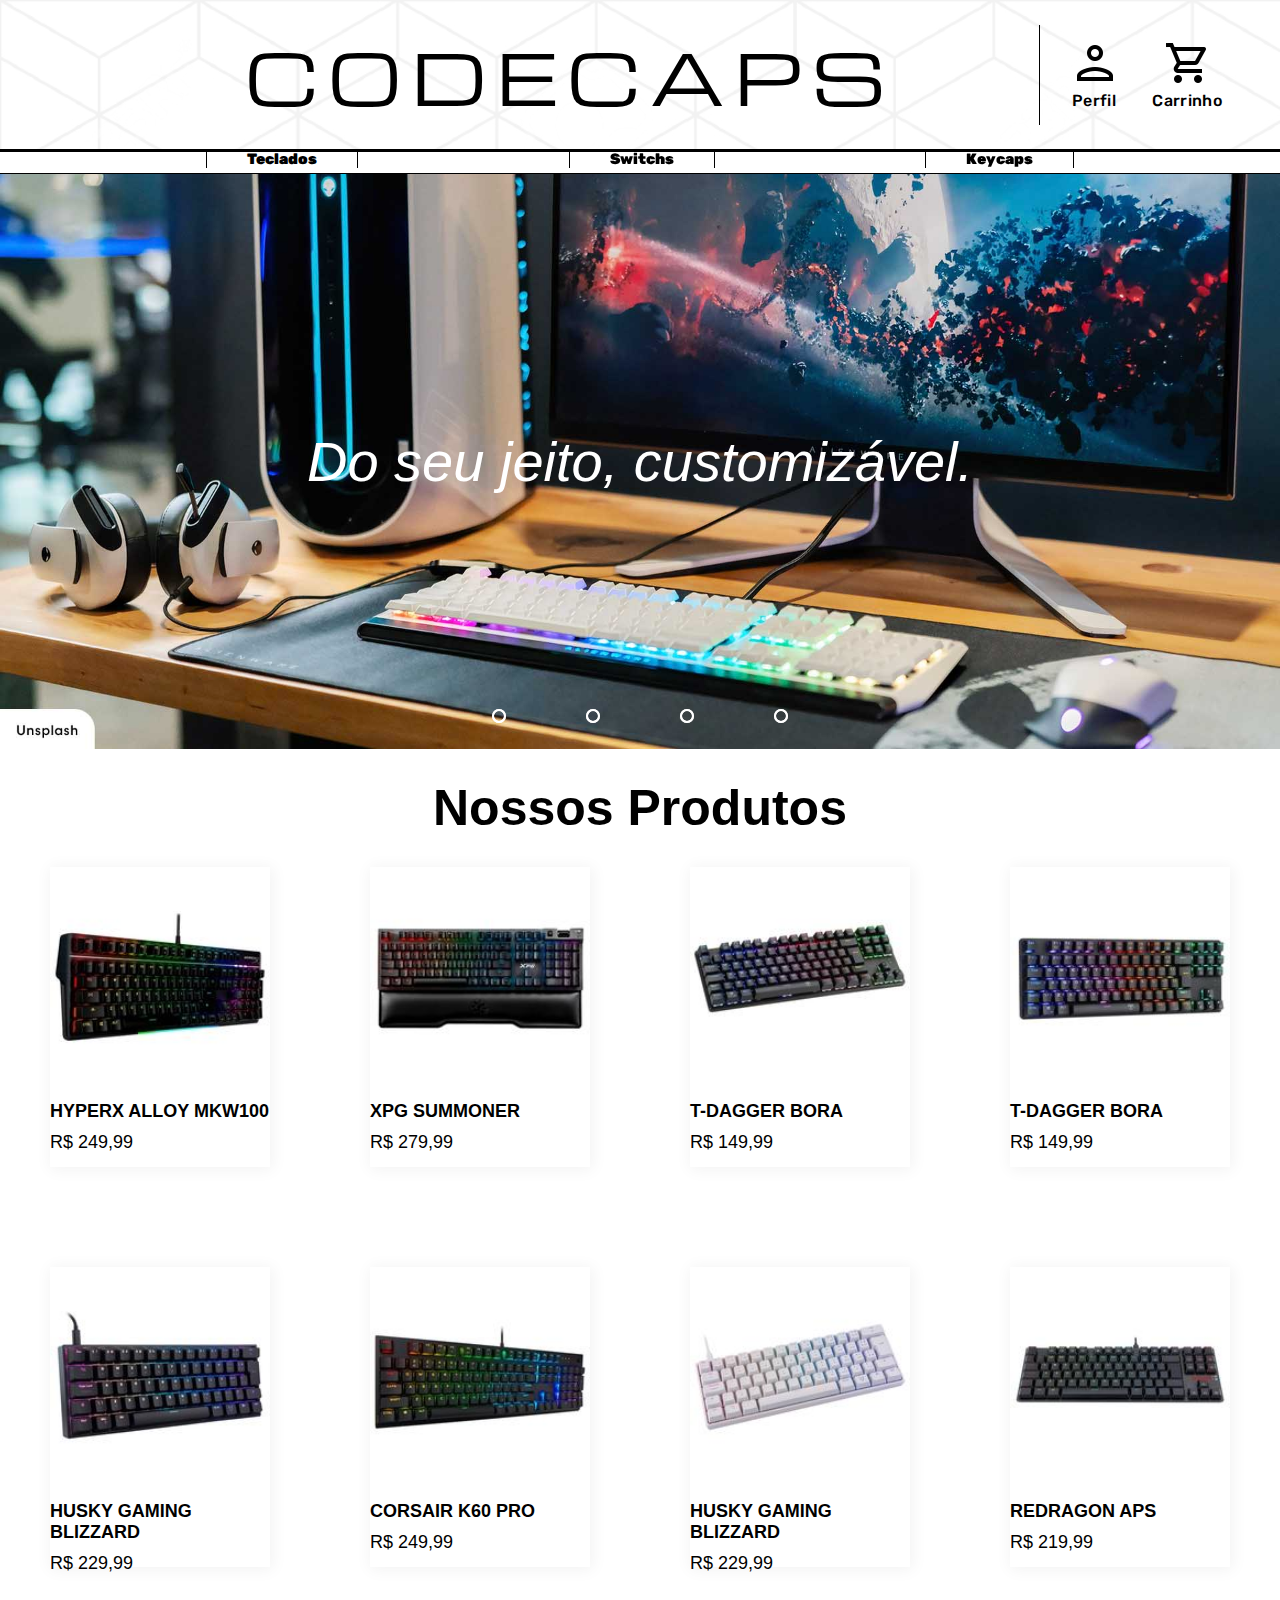
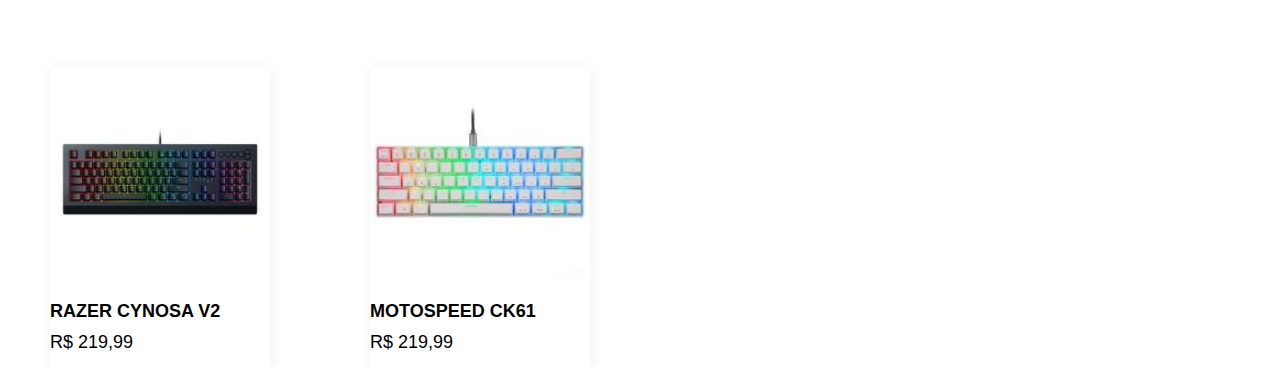
<file: index.html>
<!DOCTYPE html>
<html lang="en">
<head>
    <meta charset="UTF-8">
    <meta name="viewport" content="width=device-width, initial-scale=1.0">
    <link rel="stylesheet" href="styles.css">
    <link rel="preconnect" href="https://fonts.googleapis.com">
    <link rel="preconnect" href="https://fonts.gstatic.com" crossorigin>
    <link href="https://fonts.googleapis.com/css2?family=Michroma&display=swap" rel="stylesheet">
    <link href="https://fonts.googleapis.com/css2?family=Rubik&display=swap" rel="stylesheet">
    <script src="script.js" defer></script>
    <title>CODECAPS</title>
</head>
<body>
    <header>
      <img class="logobg" src="icons/padrao.png">
  <div class="logo">
    <a href="index.html">
      CODECAPS
    </a>
  </div>
  <nav>
    <ul class="nav">
      </a></li>
      <li><a href="#">
        <img src="icons/perfil.png">
        Perfil
      </a></li>
      <li><a href="#">
        <img src="icons/carrinho.png">
        Carrinho
      </a></li> 
    </ul>
  </nav>
</div>
<div class="hamburger-menu">
  <div class="logo-small">
  <img src="icons/codecapslogo.svg">
</div>
  <div class="search-container">
    <button class="search-icon-button">
      <img src="icons/icons8-lupa.svg">
    </button>
    <input type="search" class="search-input" placeholder="Search...">
  </div>
  <button class="hamburger-button">
    <img src="icons/icons8-cardápio.svg">
  </button>
  <ul class="hamburger-nav">
    <li><a href="#">Perfil</a></li>
    <li><a href="#">Carrinho</a></li>
    <li><a href="#">Teclados</a></li>
    <li><a href="#">Switchs</a></li>
    <li><a href="#">Keycaps</a></li>
  </ul>
</div>
</header>
<div class="dropdownwrapper">
  <div class="dropdown" data-dropdown>
    <button class="link" data-dropdown-button>Teclados</button>
    <div class="dropdown-menu">
      <div>
        <div class="dropdown-heading">
          <h1>Marcas</h1></div>
        <div class="image-container">
          <img src="icons/res.jpg" alt="Imagem">
        </div>
        <div class="dropdown-links information-grid">
          <a href="#" class="links">Logitech</a>
          <a href="#" class="links">Corsair</a>
          <a href="#" class="links">SteelSeries</a>
          <a href="#" class="links">Razer</a>
        </div>
      </div>
    </div>
  </div>
  <div class="dropdown" data-dropdown>
    <button class="link" data-dropdown-button>Switchs</button>
    <div class="dropdown-menu">
      <div>
        <div class="dropdown-heading">
          <h1>Marcas</h1></div>
        <div class="image-container">
          <img src="icons/switch2.webp" alt="Imagem">
        </div>
        <div class="dropdown-links information-grid">
          <a href="#" class="links">Cherry MX</a>
          <a href="#" class="links">Kaihl</a>
          <a href="#" class="links">Razer</a>
          <a href="#" class="links">Romer-G</a>
        </div>
      </div>
    </div>
</div>
<div class="dropdown" data-dropdown>
  <button class="link" data-dropdown-button>Keycaps</button>
  <div class="dropdown-menu">
    <div>
      <div class="dropdown-heading">
        <h1>Tipos</h1></div>
      <div class="image-container">
        <img src="icons/keycap.jpg" alt="Imagem">
      </div>
      <div class="dropdown-links information-grid">
        <a href="#" class="links">Cherry</a>
        <a href="#" class="links">SA</a>
        <a href="#" class="links">DSA</a>
        <a href="#" class="links">OEM</a>
      </div>
    </div>
  </div>
</div>
</div>
<div class="slider">
  <div class="slides">
    <input type="radio" name="radio-btn" id="radio1">
    <input type="radio" name="radio-btn" id="radio2">
    <input type="radio" name="radio-btn" id="radio3">
    <input type="radio" name="radio-btn" id="radio4">

    <div class="slide first">
      <img src="icons/quarto1.jpg">
    </div>
    <div class="slide">
      <img src="icons/quarto2.jpg">
    </div>
    <div class="slide">
      <img src="icons/quarto3.jpg">
    </div>
    <div class="slide">
      <img src="icons/quarto4.jpg">
    </div>
    <div class="navigation-auto">
      <div class="auto-btn1"></div>
      <div class="auto-btn2"></div>
      <div class="auto-btn3"></div>
      <div class="auto-btn4"></div>
    </div>
  </div>
  <div class="navigation-manual">
    <label for="radio1" class="manual-btn"></label>
    <label for="radio2" class="manual-btn"></label>
    <label for="radio3" class="manual-btn"></label>
    <label for="radio4" class="manual-btn"></label>
  </div>
  <div class="text-container">
    <p>Do seu jeito, customizável.</p>
  </div>
</div>
<section class="product-container">
  <h2 class="section-title">Nossos Produtos</h2>
  <div class="shop-content">
    <div class="product-box">
      <img src="icons/teclado1.jpg" alt="" class="product-img">
      <h2 class="product-title">HyperX Alloy MKW100</h2>
      <span class="price">R$ 249,99</span>
    </div>
    <div class="product-box">
      <img src="icons/teclado2.jpg" alt="" class="product-img">
      <h2 class="product-title">XPG Summoner</h2>
      <span class="price">R$ 279,99</span>
    </div>
    <div class="product-box">
      <img src="icons/teclado3.jpg" alt="" class="product-img">
      <h2 class="product-title">T-Dagger Bora</h2>
      <span class="price">R$ 149,99</span>
    </div>
    <div class="product-box">
      <img src="icons/teclado4.jpg" alt="" class="product-img">
      <h2 class="product-title">T-Dagger Bora</h2>
      <span class="price">R$ 149,99</span>
    </div>
    <div class="product-box">
      <img src="icons/teclado5.jpg" alt="" class="product-img">
      <h2 class="product-title">Husky Gaming Blizzard</h2>
      <span class="price">R$ 229,99</span>
    </div>
    <div class="product-box">
      <img src="icons/teclado6.jpg" alt="" class="product-img">
      <h2 class="product-title">Corsair K60 PRO</h2>
      <span class="price">R$ 249,99</span>
    </div>
    <div class="product-box">
      <img src="icons/teclado7.jpg" alt="" class="product-img">
      <h2 class="product-title">Husky Gaming Blizzard</h2>
      <span class="price">R$ 229,99</span>
    </div>
    <div class="product-box">
      <img src="icons/teclado8.jpg" alt="" class="product-img">
      <h2 class="product-title">Redragon APS</h2>
      <span class="price">R$ 219,99</span>
    </div>
    <div class="product-box">
      <img src="icons/teclado9.jpg" alt="" class="product-img">
      <h2 class="product-title">Razer Cynosa V2</h2>
      <span class="price">R$ 219,99</span>
    </div>
    <div class="product-box">
      <img src="icons/teclado10.jpg" alt="" class="product-img">
      <h2 class="product-title">Motospeed CK61</h2>
      <span class="price">R$ 219,99</span>
    </div>
  </div>
</section>

    
</body>
</html>
</file>
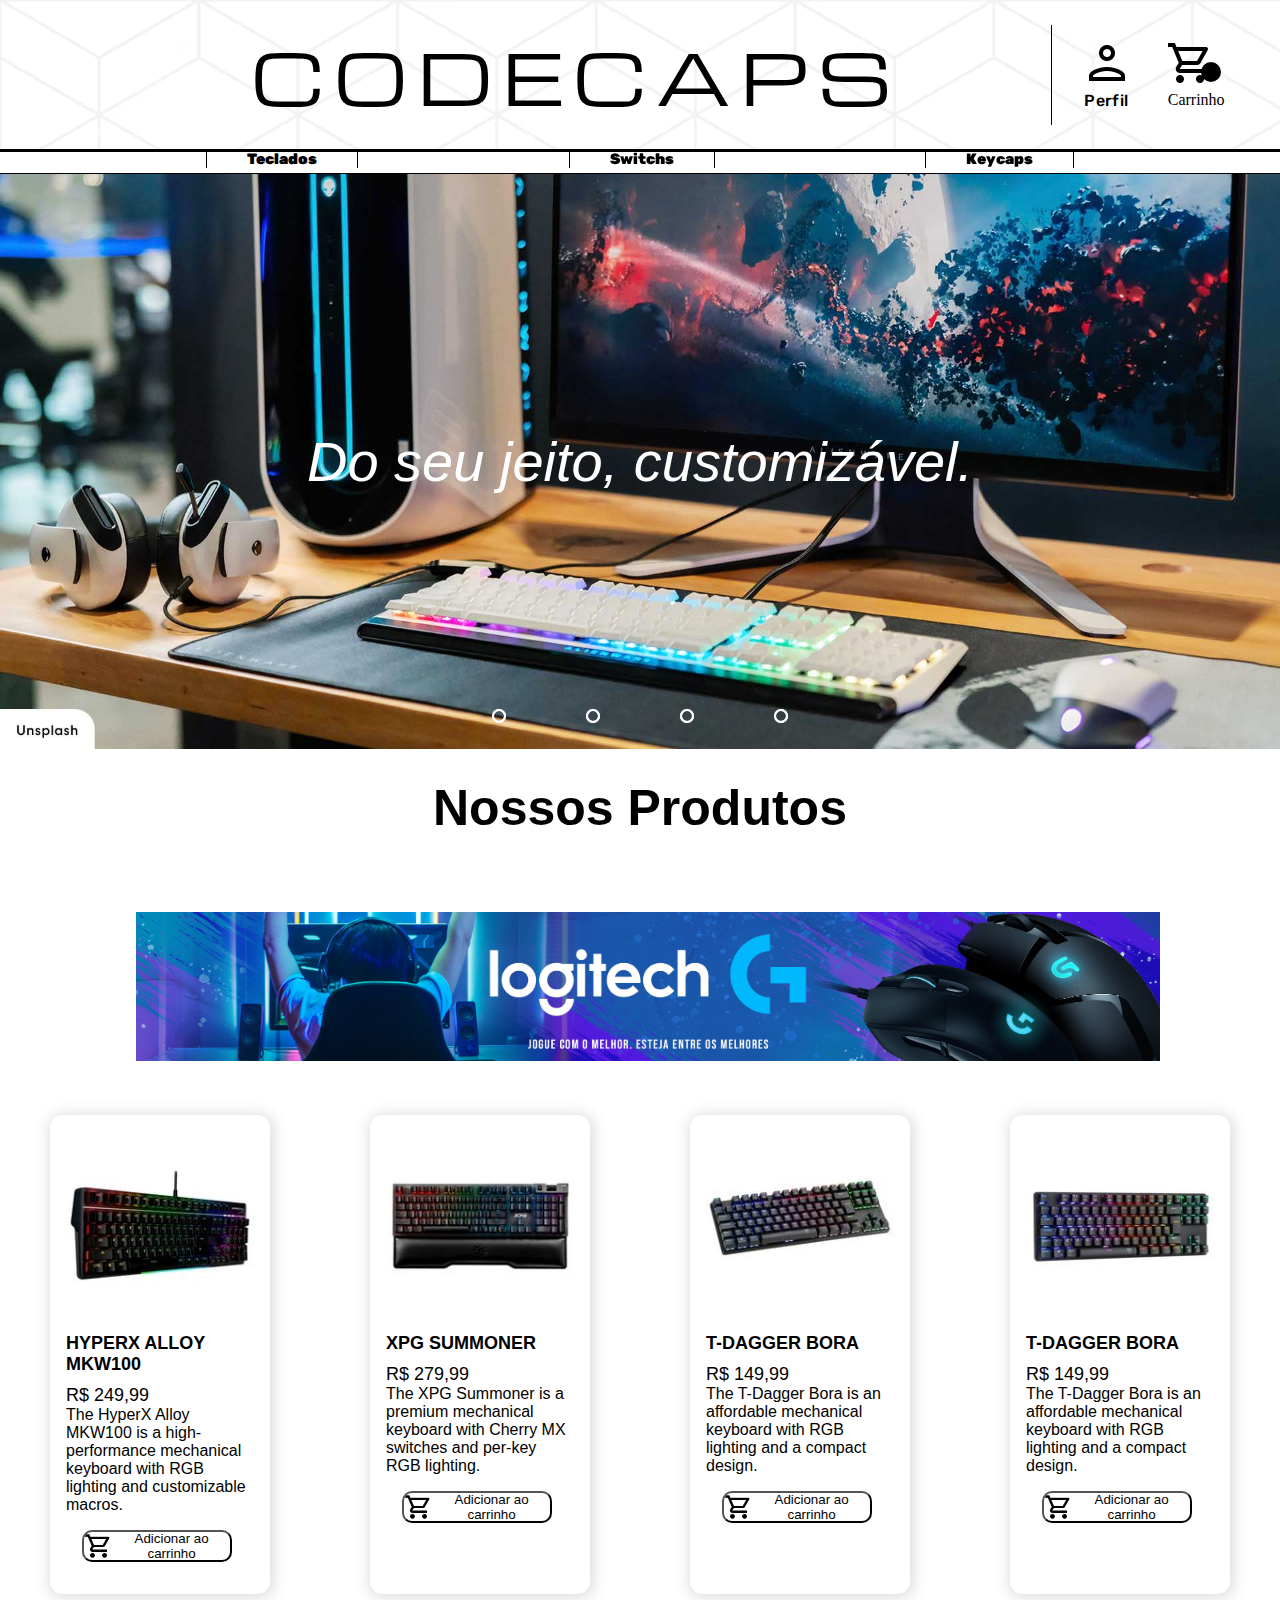
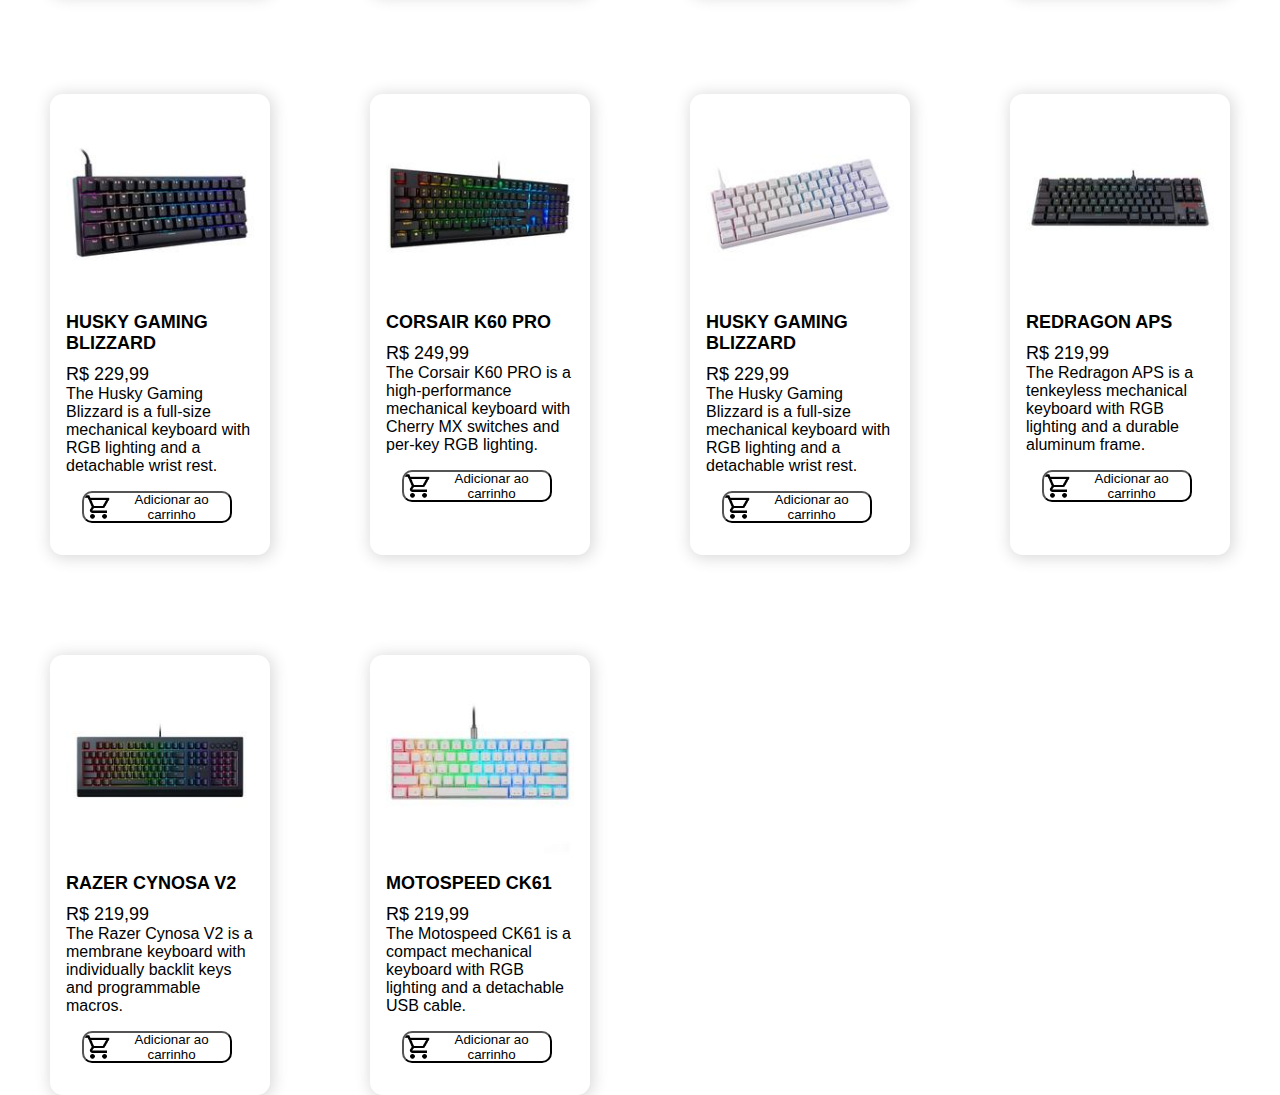
<file: CODECAPS-main/index.html>
<!DOCTYPE html>
<html lang="en">
<head>
    <meta charset="UTF-8">
    <meta name="viewport" content="width=device-width, initial-scale=1.0">
    <link rel="stylesheet" href="styles.css">
    <link rel="preconnect" href="https://fonts.googleapis.com">
    <link rel="preconnect" href="https://fonts.gstatic.com" crossorigin>
    <link href="https://fonts.googleapis.com/css2?family=Michroma&display=swap" rel="stylesheet">
    <link href="https://fonts.googleapis.com/css2?family=Rubik&display=swap" rel="stylesheet">
    <script src="script.js" defer></script>
    <title>CODECAPS</title>
</head>
<body>
    <header>
      <img class="logobg" src="icons/padrao.png">
  <div class="logo">
    <a href="index.html">
      CODECAPS
    </a>
  </div>
  <nav>
    <ul class="nav">
      </a></li>
      <li><a href="#">
        <img src="icons/perfil.png">
        Perfil
      </a></li>
      <li>
        <button id="carrinho" class="carrinho" onclick="toggleCart()">
        <img src="icons/carrinho.png">
        </button>
        <div class="icon-cart"></div>
        Carrinho
      </li> 
    </ul>
  </nav>
</div>
<div class="hamburger-menu">
  <div class="logo-small">
  <img src="icons/codecapslogo.svg">
</div>
  <div class="search-container">
    <button class="search-icon-button">
      <img src="icons/icons8-lupa.svg">
    </button>
    <input type="search" class="search-input" placeholder="Search...">
  </div>
  <button class="hamburger-button" onclick="toggleHamburgerNav()">
    <img src="icons/icons8-cardápio.svg">
    <div class="icon-cart" data-count="0"></div>
  </button>
  <ul class="hamburger-nav">
    <li><a href="#">Perfil</a></li>
    <li><a href="#">Carrinho</a></li>
    <li><a href="#">Teclados</a></li>
    <li><a href="#">Switchs</a></li>
    <li><a href="#">Keycaps</a></li>
  </ul>
</div>
</header>
<div class="dropdownwrapper">
  <div class="dropdown" data-dropdown>
    <button class="link" data-dropdown-button onclick="toggleDropdown(event)">Teclados</button>
    <div class="dropdown-menu">
      <div>
        <div class="dropdown-heading">
          <h1>Marcas</h1></div>
        <div class="image-container">
          <img src="icons/res.jpg" alt="Imagem">
        </div>
        <div class="dropdown-links information-grid">
          <a href="#" class="links">Logitech</a>
          <a href="#" class="links">Corsair</a>
          <a href="#" class="links">SteelSeries</a>
          <a href="#" class="links">Razer</a>
        </div>
      </div>
    </div>
  </div>
  <div class="dropdown" data-dropdown>
    <button class="link" data-dropdown-button onclick="toggleDropdown(event)">Switchs</button>
    <div class="dropdown-menu">
      <div>
        <div class="dropdown-heading">
          <h1>Marcas</h1></div>
        <div class="image-container">
          <img src="icons/switch2.webp" alt="Imagem">
        </div>
        <div class="dropdown-links information-grid">
          <a href="#" class="links">Cherry MX</a>
          <a href="#" class="links">Kaihl</a>
          <a href="#" class="links">Razer</a>
          <a href="#" class="links">Romer-G</a>
        </div>
      </div>
    </div>
</div>
<div class="dropdown" data-dropdown>
  <button class="link" data-dropdown-button onclick="toggleDropdown(event)">Keycaps</button>
  <div class="dropdown-menu">
    <div>
      <div class="dropdown-heading">
        <h1>Tipos</h1></div>
      <div class="image-container">
        <img src="icons/keycap.jpg" alt="Imagem">
      </div>
      <div class="dropdown-links information-grid">
        <a href="#" class="links">Cherry</a>
        <a href="#" class="links">SA</a>
        <a href="#" class="links">DSA</a>
        <a href="#" class="links">OEM</a>
      </div>
    </div>
  </div>
</div>
</div>
<div class="cart-container">
  <h2>Cart</h2>
  <div class="cart-list"></div>
</div>
<div class="slider">
  <div class="slides">
    <input type="radio" name="radio-btn" id="radio1">
    <input type="radio" name="radio-btn" id="radio2">
    <input type="radio" name="radio-btn" id="radio3">
    <input type="radio" name="radio-btn" id="radio4">

    <div class="slide first">
      <img src="icons/quarto1.jpg">
    </div>
    <div class="slide">
      <img src="icons/quarto2.jpg">
    </div>
    <div class="slide">
      <img src="icons/quarto3.jpg">
    </div>
    <div class="slide">
      <img src="icons/quarto4.jpg">
    </div>
    <div class="navigation-auto">
      <div class="auto-btn1"></div>
      <div class="auto-btn2"></div>
      <div class="auto-btn3"></div>
      <div class="auto-btn4"></div>
    </div>
  </div>
  <div class="navigation-manual">
    <label for="radio1" class="manual-btn"></label>
    <label for="radio2" class="manual-btn"></label>
    <label for="radio3" class="manual-btn"></label>
    <label for="radio4" class="manual-btn"></label>
  </div>
  <div class="text-container">
    <p>Do seu jeito, customizável.</p>
  </div>
</div>
<section class="product-container">
  <h2 class="section-title">Nossos Produtos</h2>
  <div class="promo">
  </div>
  <div class="shop-content">
    <div class="product-box">
      <img src="icons/teclado1.jpg" alt="" class="product-img">
      <h2 class="product-title">HyperX Alloy MKW100</h2>
      <span class="price">R$ 249,99</span>
      <p class="product-description">The HyperX Alloy MKW100 is a high-performance mechanical keyboard with RGB lighting and customizable macros.</p>
      <button class="add-to-cart">
        <img src="icons/carrinho.png">
        <div></div>
        <P>Adicionar ao carrinho</P>
      </button>
    </div>
    <div class="product-box">
      <img src="icons/teclado2.jpg" alt="" class="product-img">
      <h2 class="product-title">XPG Summoner</h2>
      <span class="price">R$ 279,99</span>
      <p class="product-description">The XPG Summoner is a premium mechanical keyboard with Cherry MX switches and per-key RGB lighting.</p>
      <button class="add-to-cart">
        <img src="icons/carrinho.png">
        <div></div>
        <P>Adicionar ao carrinho</P>
      </button>    
    </div>
    <div class="product-box">
      <img src="icons/teclado3.jpg" alt="" class="product-img">
      <h2 class="product-title">T-Dagger Bora</h2>
      <span class="price">R$ 149,99</span>
      <p class="product-description">The T-Dagger Bora is an affordable mechanical keyboard with RGB lighting and a compact design.</p>
      <button class="add-to-cart">
        <img src="icons/carrinho.png">
        <div></div>
        <P>Adicionar ao carrinho</P>
      </button>
    </div>
    <div class="product-box">
      <img src="icons/teclado4.jpg" alt="" class="product-img">
      <h2 class="product-title">T-Dagger Bora</h2>
      <span class="price">R$ 149,99</span>
      <p class="product-description">The T-Dagger Bora is an affordable mechanical keyboard with RGB lighting and a compact design.</p>
      <button class="add-to-cart">
        <img src="icons/carrinho.png">
        <div></div>
        <P>Adicionar ao carrinho</P>
      </button>
    </div>
    <div class="product-box">
      <img src="icons/teclado5.jpg" alt="" class="product-img">
      <h2 class="product-title">Husky Gaming Blizzard</h2>
      <span class="price">R$ 229,99</span>
      <p class="product-description">The Husky Gaming Blizzard is a full-size mechanical keyboard with RGB lighting and a detachable wrist rest.</p>
      <button class="add-to-cart">
        <img src="icons/carrinho.png">
        <div></div>
        <P>Adicionar ao carrinho</P>
      </button>
    </div>
    <div class="product-box">
      <img src="icons/teclado6.jpg" alt="" class="product-img">
      <h2 class="product-title">Corsair K60 PRO</h2>
      <span class="price">R$ 249,99</span>
      <p class="product-description">The Corsair K60 PRO is a high-performance mechanical keyboard with Cherry MX switches and per-key RGB lighting.</p>
      <button class="add-to-cart">
        <img src="icons/carrinho.png">
        <div></div>
        <P>Adicionar ao carrinho</P>
      </button>
    </div>
    <div class="product-box">
      <img src="icons/teclado7.jpg" alt="" class="product-img">
      <h2 class="product-title">Husky Gaming Blizzard</h2>
      <span class="price">R$ 229,99</span>
      <p class="product-description">The Husky Gaming Blizzard is a full-size mechanical keyboard with RGB lighting and a detachable wrist rest.</p>
      <button class="add-to-cart">
        <img src="icons/carrinho.png">
        <div></div>
        <P>Adicionar ao carrinho</P>
      </button>
    </div>
    <div class="product-box">
      <img src="icons/teclado8.jpg" alt="" class="product-img">
      <h2 class="product-title">Redragon APS</h2>
      <span class="price">R$ 219,99</span>
      <p class="product-description">The Redragon APS is a tenkeyless mechanical keyboard with RGB lighting and a durable aluminum frame.</p>
      <button class="add-to-cart">
        <img src="icons/carrinho.png">
        <div></div>
        <P>Adicionar ao carrinho</P>
      </button>
    </div>
    <div class="product-box">
      <img src="icons/teclado9.jpg" alt="" class="product-img">
      <h2 class="product-title">Razer Cynosa V2</h2>
      <span class="price">R$ 219,99</span>
      <p class="product-description">The Razer Cynosa V2 is a membrane keyboard with individually backlit keys and programmable macros.</p>
      <button class="add-to-cart">
        <img src="icons/carrinho.png">
        <div></div>
        <P>Adicionar ao carrinho</P>
      </button>
    </div>
    <div class="product-box">
      <img src="icons/teclado10.jpg" alt="" class="product-img">
      <h2 class="product-title">Motospeed CK61</h2>
      <span class="price">R$ 219,99</span>
      <p class="product-description">The Motospeed CK61 is a compact mechanical keyboard with RGB lighting and a detachable USB cable.</p>
      <button class="add-to-cart">
        <img src="icons/carrinho.png">
        <div></div>
        <P>Adicionar ao carrinho</P>
      </button>
    </div>
    
</body>
</html>
</file>
<file: styles.css>
* {
  box-sizing: border-box;
  padding: 0;
  margin: 0;
}

body {
  height: 100vh;
}

.hamburger-menu {
  display: none;
  justify-content: space-between;
  align-items: center;
}

.hamburger-nav {
  display: none;
}

.hamburger-nav.active {
  display: block;
}

.logo-small {
  display: none;
}

.logo-small img{
  display: none;
}

.search-container {
  position: relative;
  display: flex;
  justify-content: center;
  align-items: center;
}

.search-icon-button {
  background: none;
  border: none;
  cursor: pointer;
}

header {
  position: fixed;
  display: flex;
  justify-content: space-evenly;
  align-items: center;
  text-align: center;
  padding: 1.5rem;
  border-bottom: 0.2rem solid black;
  overflow: hidden;
  background-color: white;
  width: 100%;
  z-index: 9999;
}



.logo {
  font-family: 'Michroma', sans-serif;
  width: 100%;
  margin-left: 6.25%;
  border-right: 0.05rem solid black;
}

.logo a {
  text-decoration: none;
  color: black;
  font-size: 4.375rem;
  letter-spacing: 0.625rem;
}

.logobg {
  position: absolute;
  top: 0;
  left: 0;
  width: 99.375rem;
  z-index: -1;
  opacity: 0.05;
}

.nav {
  display: flex;
  justify-content: space-between;
  padding: 0.9375rem;
  list-style: none;
}

.nav a {
  text-decoration: none;
  font-family: 'Rubik', sans-serif;
  font-size: 1rem;
  color: black;
  letter-spacing: 0.02rem;
  font-weight: 500;
  padding: 0.3125rem;
}

.nav img {
  width: 3rem;
  margin-right: 0.5rem;
}

.dropdownwrapper {
  position: sticky;
  display: flex;
  align-items: baseline;
  justify-content: space-evenly;
  border-bottom: 0.02rem solid black;
  background-color: white;
  top: 9.0625rem;
  width: 100%;
  padding: 0.3125rem;
  gap: 0.625rem;
  z-index: 999;
}

.link {
  background: none;
  text-decoration: none;
  color: black;
  font-family: 'Rubik', sans-serif;
  border: none;
  cursor: pointer;
  border-right: 0.02rem solid black;
  font-size: 0.9375rem;
  padding-right: 2.5rem;
  border-left: 0.02rem solid black;
  padding-left: 2.5rem;
  font-weight: 900;
}

.dropdown.active > .link,
.link:hover {
  color: red;
}

.dropdown {
  position: relative;
}

.dropdown-menu {
  position: absolute;
  left: 0;
  top: calc(100% + 0.4375rem);
  background-color: white;
  padding: 0.3125rem;
  box-shadow: 0 0.078125rem 0.1953125rem 0 rgba(0, 0, 0, 0.1);
  opacity: 0;
  pointer-events: none;
  transform: translateY(-0.625rem);
  transition: opacity 150ms ease-in-out, transform 150ms ease-in-out;
  width: 31.1875rem;
}

.dropdown.active > .link + .dropdown-menu {
  opacity: 1;
  transform: translateY(0);
  pointer-events: auto;
}

.links {
  background: none;
  border: none;
  text-decoration: none;
  color: black;
  font-family: 'Rubik', sans-serif;
  font-size: 1.875rem;
  cursor: pointer;
}

.image-container img {
  width: 100%;
  height: 5rem;
  border-radius: 0.625rem;
  object-fit: cover;
}
@media screen and (max-width: 600px) {
  .logo,
  .logobg,
  .nav,
  .dropdown,
  .dropdownwrapper {
    display: none;
  }

  header {
    position: relative;
    box-shadow: 0px 13px 19px 1px rgba(0, 0, 0, 0.75);
    border-bottom: none;
    display: flex;
    justify-content: space-between;
    align-items: center;
    height: 5rem;
    padding: 0;
    overflow: hidden;
  }

  .hamburger-menu {
    display: flex;
    justify-content: space-between;
    align-items: center;
    flex: 1;
  }

  
  .hamburger-nav {
    font-family: 'Michroma', sans-serif;
    display: none;
    top: 5rem;
    right: 0;
    width: 0;
    height: calc(100% - 5rem); /* height of the screen minus the header */
    flex-direction: column;
    justify-content: center;
    align-items: center;
    overflow: hidden;
    transition: all 0.5s ease-in-out;
    z-index: 1;
    background-color: #fff;
    list-style: none;
    padding: 2rem;
  }

  .hamburger-nav.active {
    display: flex;
    position: fixed;
    width: 50%; /* Change to the width you want when active */
  }

  .hamburger-menu button {
    display: block;
    background: transparent;
    border: none;
    z-index: 2;
    margin-right: 1em;
  }

  .hamburger-nav li {
    width: 100%;
    padding: 1rem 0;
    text-align: center;
    border-bottom: 1px solid #ddd;
  }
  
  .hamburger-nav a {
    text-decoration: none;
    color: #333;
    font-size: 2rem;
  }

  .logo-small {
    display: block;
    flex: 0 0 70%;
    max-width: 100%; /* adjust as needed */
    opacity: 1;
    transition: opacity 0.5s ease-in-out;
    height: auto;
    padding-right: 5.5em;
    overflow: hidden;
  }

  .logo-small.shrink{
    max-width: 0;
    transition: max-width 0.8s ease-in-out;
  }

  .logo-small img {
    display: block;
    width: 100%;
    height: auto;  }

  .search-container {
    display: flex;
    justify-content: flex-start;
    align-items: center;
    position: relative;
    height: 100%;
    width: 100%;
    transition: all 0.5s ease-in-out;
    padding-right: 1em;
  }

  .search-input {
    order: 2;    
    width: 0;
    height: 3rem;
    padding: 0;
    border: none;
    overflow: hidden;
    transition: all 0.5s ease-in-out;
    border-radius: 5px;
  }

  .search-input.active {
    width: 120%;
    border: 1px solid #000;
    padding: 0 10px;
    flex: 1;
  }

  .search-icon {
    cursor: pointer;
    z-index: 1;
  }

  .search-icon-button{
    order:1;
  }
}


.slider {
  width: 100%;
  max-height: 50rem; /* Adjust this as needed */
  position: relative;
  overflow: hidden;
}

.slides {
  width: 500%;
  height: 45rem;
  display: flex;
  transition: 1s;
}

.slides input {
  display: none;
}

.slide {
  width: 20%;
  transition: 1s;
}


.slide img {
  width: 100%;
  height: 45rem;
  object-fit: cover;
}

.navigation-manual {
  position: absolute;
  width: 100%;
  margin-top: -2.5rem; /* Adjust this as needed */
  display: flex;
  justify-content: center;
}

.manual-btn {
  border: 2px solid #fff;
  padding: 5px;
  border-radius: 10px;
  cursor: pointer;
  transition: 1s;
}

.manual-btn:not(:last-child) {
  margin-right: 5rem;
}

.manual-btn:hover{
  background-color: white;
}

#radio1:checked ~ .first{
  margin-left:0;
}

#radio2:checked ~ .first{
  margin-left: -20%;

}

#radio3:checked ~ .first{
  margin-left: -40%;


}

#radio4:checked ~ .first{
  margin-left: -60%;
}

.navigation-auto {
  position: absolute;
  display: flex;
  justify-content: center;
  width: 100%;
  margin-top: 42.5rem;
}

.navigation-auto div {
  border: 2px solid #fff;
  padding: 5px;
  border-radius: 10px;
  cursor: pointer;
}

.navigation-auto div:not(:last-child) {
  margin-right: 5rem;
}

.text-container{
  display: flex;
  text-align: center;
  width: 100%;
  justify-content: center;
  position: absolute;
  top: 400px;
  }
  
  .text-container p{
  font-family: 'Segoe UI', Tahoma, Geneva, Verdana, sans-serif;
  font-size: 56px;
  color: white;
  font-style: italic;
  }
  

.shop-content {
  display: grid;
  grid-template-columns: repeat(auto-fit, minmax(13.75rem, auto));
  grid-gap: 6.25rem;
  margin: 0 3.125rem;
}

.section-title{
  font-size: 50px;
  font-weight: 600px;
  font-family: 'Segoe UI', Tahoma, Geneva, Verdana, sans-serif;
  text-align: center;
  margin-top: 30px;
  margin-bottom: 30px;
}

.product-box {
  position: relative;
  height: 18.75rem;
  box-shadow: 0.078125rem 0.078125rem 0.9375rem 0.078125rem rgba(0, 0, 0, 0.05);
}

.product-box:hover {
  padding: 0.625rem;
  border: 0.02rem solid black;
  border-radius: 0.625rem;
  transition: 0.4s;
}

.product-img {
  width: 100%;
  height: auto;
  margin-bottom: 0.625rem;
}

.product-title, .price {
  font-family: 'Segoe UI', Tahoma, Geneva, Verdana, sans-serif;
  font-size: 1.125rem;
  text-transform: uppercase;
  margin-bottom: 0.625rem;
}

.price {
  font-weight: 100;
}
</file>
<file: CODECAPS-main/styles.css>
* {
  box-sizing: border-box;
  padding: 0;
  margin: 0;
}

body {
  height: 100vh;
  overflow-x: hidden;
}

p,button,h1{
  font-family: 'Segoe UI', Tahoma, Geneva, Verdana, sans-serif;

}

.hamburger-menu {
  display: none;
  justify-content: space-between;
  align-items: center;
}

.hamburger-nav {
  display: none;
}

.hamburger-nav.active {
  display: block;
}

.logo-small {
  display: none;
}

.logo-small img{
  display: none;
}

.search-container {
  position: relative;
  display: flex;
  justify-content: center;
  align-items: center;
}

.search-icon-button {
  background: none;
  border: none;
  cursor: pointer;
}

header {
  position: fixed;
  display: flex;
  justify-content: space-evenly;
  align-items: center;
  text-align: center;
  padding: 1.5rem;
  border-bottom: 0.2rem solid black;
  overflow: hidden;
  background-color: white;
  width: 100%;
  z-index: 9999;
}



.logo {
  font-family: 'Michroma', sans-serif;
  width: 100%;
  margin-left: 6.25%;
  border-right: 0.05rem solid black;
}

.logo a {
  text-decoration: none;
  color: black;
  font-size: 4.375rem;
  letter-spacing: 0.625rem;
}

.logobg {
  position: absolute;
  top: 0;
  left: 0;
  width: 99.375rem;
  z-index: -1;
  opacity: 0.05;
}

.nav {
  display: flex;
  justify-content: space-between;
  padding: 0.9375rem;
  list-style: none;
}

.nav a {
  text-decoration: none;
  font-family: 'Rubik', sans-serif;
  font-size: 1rem;
  color: black;
  letter-spacing: 0.02rem;
  font-weight: 500;
  padding: 0.3125rem;
}

.nav img {
  width: 3rem;
  margin-right: 0.5rem;
}

.dropdownwrapper {
  position: sticky;
  display: flex;
  align-items: baseline;
  justify-content: space-evenly;
  border-bottom: 0.02rem solid black;
  background-color: white;
  top: 9.0625rem;
  width: 100%;
  padding: 0.3125rem;
  gap: 0.625rem;
  z-index: 999;
}

.link {
  background: none;
  text-decoration: none;
  color: black;
  font-family: 'Rubik', sans-serif;
  border: none;
  cursor: pointer;
  border-right: 0.02rem solid black;
  font-size: 0.9375rem;
  padding-right: 2.5rem;
  border-left: 0.02rem solid black;
  padding-left: 2.5rem;
  font-weight: 900;
}

.dropdown.active > .link,
.link:hover {
  color: red;
}

.dropdown {
  position: relative;
}

.dropdown-menu {
  position: absolute;
  left: 0;
  top: calc(100% + 0.4375rem);
  background-color: white;
  padding: 0.3125rem;
  box-shadow: 0 0.078125rem 0.1953125rem 0 rgba(0, 0, 0, 0.1);
  opacity: 0;
  pointer-events: none;
  transform: translateY(-0.625rem);
  transition: opacity 150ms ease-in-out, transform 150ms ease-in-out;
  width: 31.1875rem;
  display: flex;
  flex-direction: column;
  text-align: center;
}

.dropdown.active > .link + .dropdown-menu {
  opacity: 1;
  transform: translateY(0);
  pointer-events: auto;
}

.dropdown-links {
  font-size: 3rem;
  display: flex;
  flex-direction: column;
  text-align: start;

}

.dropdown-links .links{
  margin-bottom: 0.6rem;
}

.links {
  background: none;
  border: none;
  text-decoration: none;
  color: black;
  font-family: 'Rubik', sans-serif;
  font-size: 1.875rem;
  cursor: pointer;
}


.image-container img {
  width: 100%;
  height: 5rem;
  border-radius: 0.625rem;
  object-fit: cover;
}

.icon-cart {
  position: relative;
  display: inline-block;
}

.icon-cart::after {
  content: attr(data-count);
  position: absolute;
  top: -25px;
  right: 5px;
  width: 20px;
  height: 20px;
  border-radius: 50%;
  background: black;
  color: white;
  font-size: 12px;
  text-align: center;
  line-height: 20px;
}




.slider {
  width: 100%;
  max-height: 50rem; /* Adjust this as needed */
  position: relative;
  overflow: hidden;
}

.slides {
  width: 500%;
  height: 45rem;
  display: flex;
  transition: 1s;
}

.slides input {
  display: none;
}

.slide {
  width: 20%;
  transition: 1s;
}


.slide img {
  width: 100%;
  height: 45rem;
  object-fit: cover;
}

.navigation-manual {
  position: absolute;
  width: 100%;
  margin-top: -2.5rem; /* Adjust this as needed */
  display: flex;
  justify-content: center;
}

.manual-btn {
  border: 2px solid #fff;
  padding: 5px;
  border-radius: 10px;
  cursor: pointer;
  transition: 1s;
}

.manual-btn:not(:last-child) {
  margin-right: 5rem;
}

.manual-btn:hover{
  background-color: white;
}

#radio1:checked ~ .first{
  margin-left:0;
}

#radio2:checked ~ .first{
  margin-left: -20%;

}

#radio3:checked ~ .first{
  margin-left: -40%;


}

#radio4:checked ~ .first{
  margin-left: -60%;
}

.navigation-auto {
  position: absolute;
  display: flex;
  justify-content: center;
  width: 100%;
  margin-top: 42.5rem;
}

.navigation-auto div {
  border: 2px solid #fff;
  padding: 5px;
  border-radius: 10px;
  cursor: pointer;
}

.navigation-auto div:not(:last-child) {
  margin-right: 5rem;
}

.text-container{
  display: flex;
  text-align: center;
  width: 100%;
  justify-content: center;
  position: absolute;
  top: 400px;
  }
  
  .text-container p{
  font-family: 'Segoe UI', Tahoma, Geneva, Verdana, sans-serif;
  font-size: 56px;
  color: white;
  font-style: italic;
  }
  

.promo {
    width: 100%;
    margin: 0.5rem;
    height: 15rem; /* adjust the height as needed */
    background-image: url('icons/promo2.jpg');
    object-fit: cover;
    background-size: 80%;
    background-repeat: no-repeat;
    background-position: center;
  }


.shop-content {
  display: grid;
  grid-template-columns: repeat(auto-fit, minmax(13.75rem, auto));
  grid-gap: 6.25rem;
  margin: 0 3.125rem;
}

.section-title{
  font-size: 50px;
  font-weight: 600px;
  font-family: 'Segoe UI', Tahoma, Geneva, Verdana, sans-serif;
  text-align: center;
  margin-top: 30px;
  margin-bottom: 30px;
}

.product-box {
  position: relative;
  height: 100%;
  min-width: 100%;
  box-shadow: 0.078125rem 0.078125rem 0.9375rem 0.078125rem rgba(63, 63, 63, 0.2);
  border-radius: 0.8rem;
  padding: 1rem;
}

.product-box:hover {
  border: 0.25rem solid rgba(22, 22, 22, 0.4);
  border-radius: 1rem;
  box-shadow: 7px 12px 29px 3px rgba(0,0,0,0.7);
  transition: border 0.3s ease-in, box-shadow 0.3s ease-in;
}

.product-box .add-to-cart {
  background-color: white;
  width: 80%;
  height: 2rem;
  margin: 1rem;
  border-radius: 10px;
  display: flex; /* to center the image */
  justify-content: center; /* to center the image */
  align-items: center; /* to center the image */
  position: relative;
  z-index: 1;
  overflow: hidden;
}


.add-to-cart img {
  object-fit: cover;
  width: 1.8rem;
  pointer-events: none;
}


.product-img {
  width: 100%;
  height: auto;
  margin-bottom: 0.625rem;
}

.product-title, .price {
  font-family: 'Segoe UI', Tahoma, Geneva, Verdana, sans-serif;
  font-size: 1.125rem;
  text-transform: uppercase;
  margin-bottom: 0.625rem;
}

.price {
  font-weight: 100;
}



  .cart-container {
    margin-top: 50px;
    padding: 20px;
    background-color: #f5f5f5;
    border-radius: 5px;
  }
  
  .cart-list {
    display: flex;
    flex-wrap: wrap;
    justify-content: space-between;
  }
  
  .cart-item {
    width: 30%;
    margin-bottom: 20px;
    padding: 10px;
    background-color: #fff;
    border-radius: 5px;
    box-shadow: 0 2px 5px rgba(0, 0, 0, 0.1);
  }
  
  .cart-item img {
    width: 100%;
    height: auto;
    margin-bottom: 10px;
  }
  
  .cart-item h3 {
    margin: 0;
    font-size: 18px;
    font-weight: bold;
  }
  
  .cart-item p {
    margin: 0;
    font-size: 14px;
    color: #666;
  }

  button.carrinho {
    /* Your styles here */
    background: none;
    border: none;
    padding: 0;
    cursor: pointer;    /* more styles as needed */
  }

  .carrinho img{
    pointer-events: none;
  }

  .cart-container {
    font-family: 'Segoe UI', Tahoma, Geneva, Verdana, sans-serif;
    display: none;
    position: fixed;
    right: -350px; /* Adjust as per the width of your cart container */
    top: 7rem;
    max-width: 30vw; /* Adjust as per your design preference */
    max-height: 100vh;
    padding: 20px;
    background-color: #f5f5f5; /* Or your desired color */
    box-shadow: -2px 0px 10px rgba(0,0,0,0.1);
    transition: right 0.5s ease;
    overflow: auto;
    box-sizing: border-box;
    z-index: 800;
    text-align: center;
  }
  
  .cart-container h2{
    margin-bottom: 2rem;
  }
  .cart-container.visible {
    display: flex;
    flex-direction: column;
    right: 0;
    width: 100%;
    height: auto;
    min-width: fit-content;
  }
  
  .cart-container .cart-item {
    display: flex;
    justify-content: space-between;
    align-items: center;
    flex-direction: column;
    flex-wrap: wrap;
    padding: 10px 0;
    border-bottom: 1px solid #ddd;
    overflow: hidden;
    width: 12rem;
  }
  
  .cart-container .cart-item img {
    height: 10rem;
    margin-right: 10px;
    object-fit: cover;
  }

  .cart-list{
    display: flex;
    justify-content: space-evenly;
    align-items: center;
    flex-wrap: wrap;
    flex-direction:column;
    max-height: 100%;
    gap: 2rem;
  }
  
  .cart-container .cart-item .cart-item-details {
    display: flex;
    flex-direction: column;
    align-items: flex-start;
    justify-content: center;
    flex-grow: 1;
  }
  
  .cart-container .cart-item .cart-item-details h3 {
    font-size: 1.5rem;
    margin-bottom: 5px;
    font-family: 'Segoe UI', Tahoma, Geneva, Verdana, sans-serif;

  }
  
  .cart-container .cart-item .cart-item-details p,
  .cart-container .cart-item .cart-item-details input {
    font-size: 14px;
    margin-bottom: 5px;
    font-family: 'Segoe UI', Tahoma, Geneva, Verdana, sans-serif;

  }
  
  .cart-container .cart-item .cart-item-details input[type="number"] {
    width: 3ch;
    margin-right: 10px;
  }
  
  .cart-container .remove {
    border: none;
    background-color: #f44336;
    color: white;
    padding: 5px 10px;
    cursor: pointer;
  }
  
  .cart-container .total {
    font-size: 20px;
    font-weight: bold;
    margin-top: 20px;
  }
  
  @media screen and (max-width: 600px) {
    .logo,
    .logobg,
    .nav,
    .dropdown,
    .dropdownwrapper {
      display: none;
    }

    header {
      position:fixed;
      box-shadow: 0px 13px 19px 1px rgba(0, 0, 0, 0.75);
      border-bottom: none;
      display: flex;
      justify-content: space-between;
      align-items: center;
      height: 5rem;
      padding: 0;
      overflow: hidden;
      width: 100vw;
    }

    .hamburger-menu {
      display: flex;
      justify-content: space-between;
      align-items: center;
      flex: 1;
    }

    .icon-cart {
      position: relative;
      display: inline-block;
      background: black;

    }
    
  .icon-cart::after {
      content: attr(data-count);
      position: absolute;
      top: -25px;
      right: 5px;
      width: 20px;
      height: 20px;
      border-radius: 50%;
      color: white;
      font-size: 12px;
      text-align: center;
      line-height: 20px;
      display: block; /* Add this line to display the number of items */
    }

    .hamburger-button {
      background: transparent;
      border: none;
      display: block;
      position: relative;
    }

    
    .hamburger-button img {
      pointer-events: none;
      }

    
    .hamburger-nav {
      font-family: 'Michroma', sans-serif;
      display: none;
      top: 5rem;
      right: 0;
      width: 0;
      background-color: #fff;
      list-style: none;
      padding: 2rem;
      animation: slide-in 0.5s forwards;
    }
    
    @keyframes slide-in {
      from {
        transform: translateX(100%);
      }
      to {
        transform: translateX(0);
      }
    }
    
    .hamburger-nav.active {
      display: flex;
      position: fixed;
      justify-content: space-evenly;
      flex-direction: column;
      width: 60%;/* Change to the width you want when active */
    }
    
    .hamburger-nav li {
      width: 100%;
      padding: 1rem 0;
      text-align: center;
      border-bottom: 1px solid #ddd;
    }
    
    .hamburger-nav a {
      display: block;
      font-size: 1.5rem;
      font-weight: bold;
      text-transform: uppercase;
      color: #333;
      text-decoration: none;
      transition: color 0.2s ease-in-out;
    }
    
    .hamburger-nav a:hover {
      color: #f00;
    }

    .logo-small {
      display: block;
      flex: 0 0 70%;
      max-width: 100%; /* adjust as needed */
      opacity: 1;
      transition: opacity 0.5s ease-in-out;
      height: auto;
      padding-right: 5.5em;
      overflow: hidden;
    }

    .logo-small.shrink{
      max-width: 0;
      transition: max-width 0.8s ease-in-out;
    }

    .logo-small img {
      display: block;
      width: 100%;
      height: auto;  }

    .search-container {
      display: flex;
      justify-content: flex-start;
      align-items: center;
      position: relative;
      height: 100%;
      width: 100%;
      transition: all 0.5s ease-in-out;
      padding-right: 1em;
    }

    .search-input {
      order: 2;    
      width: 0;
      height: 3rem;
      padding: 0;
      border: none;
      overflow: hidden;
      transition: all 0.5s ease-in-out;
      border-radius: 5px;
    }

    .search-input.active {
      width: 120%;
      border: 1px solid #000;
      padding: 0 10px;
      flex: 1;
    }

    .search-icon {
      cursor: pointer;
      z-index: 1;
    }

    .search-icon-button{
      order:1;
    }

    .shop-content {
      display: flex;
      flex-wrap: wrap;
      justify-content: center;
      
    }

    .product-box {
      width: 90vw;
      max-width: 20rem;
      margin: 0.5rem;
    }

   .product-box span, .product-box h2{
    font-family: 'Segoe UI', Tahoma, Geneva, Verdana, sans-serif;

   }
    
    .product-img {
      width: 100%;
      height: auto;
    }

  .add-to-cart img{
    pointer-events: none;
  }

  .promo {
    width: 100%;
    height: 150px; /* adjust the height as needed */
    margin: 0.5rem 0;
    background-position: center center;
  }
  }
</file>
